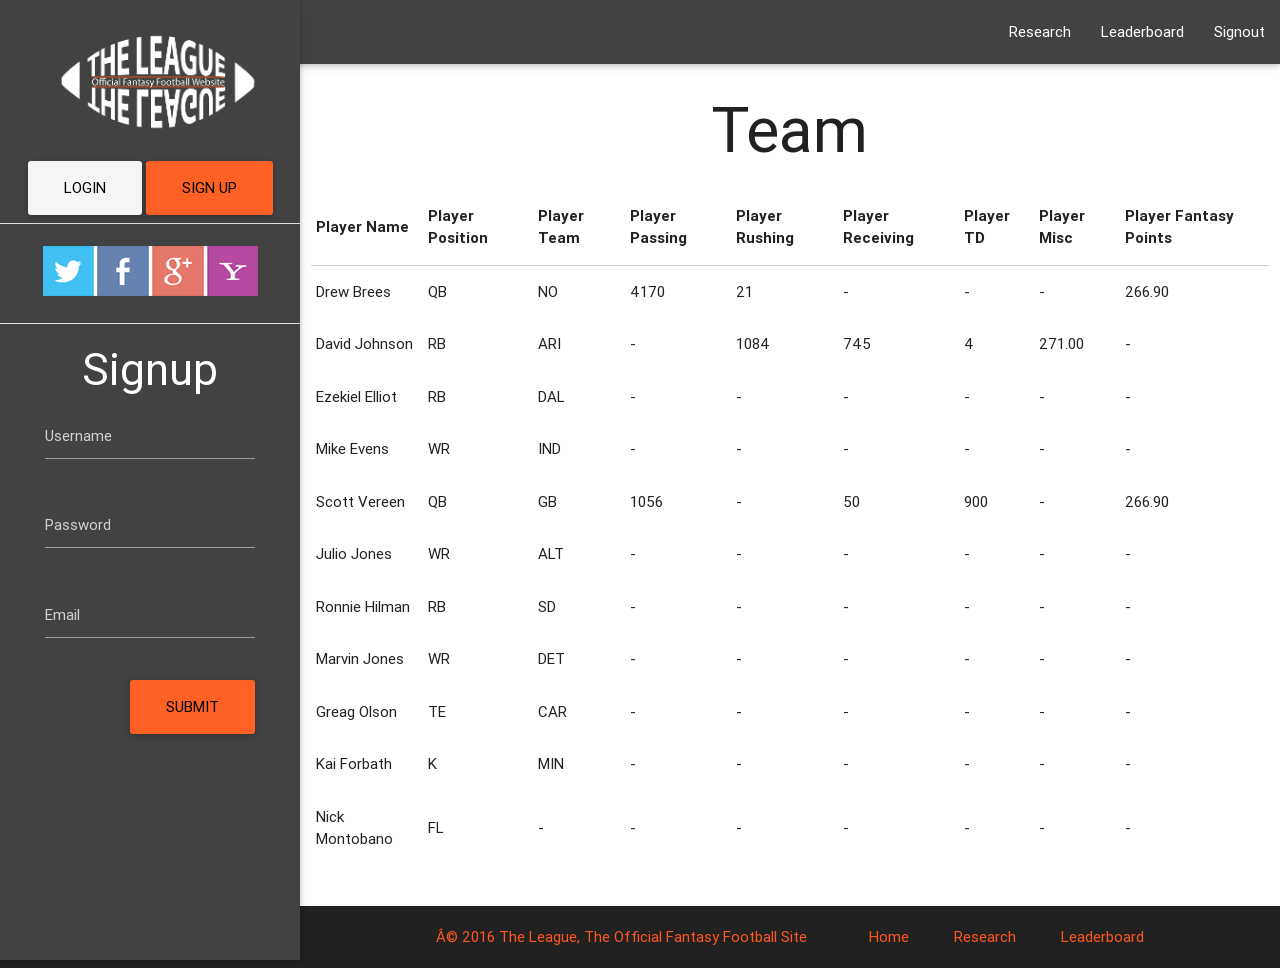
<file: Examples-of-Work/editTeam.html>
<!DOCTYPE html>
<html lang="en UTF-8">
<head>
    <link type="text/css" rel="stylesheet" href="footer.css"/>
    <link href="http://fonts.googleapis.com/icon?family=Material+Icons" rel="stylesheet">
    <link type="text/css" rel="stylesheet" href="css/materialize.css"  media="screen,projection"/>
    <meta name="viewport" content="width=device-width, initial-scale=1.0"/>
    <style>
        /* label underline focus color */
        .input-field input[type=text]:focus {
            border-bottom: 1px solid #ff5722;
            box-shadow: 0 1px 0 0 #000;
        }
        header, main, footer {
            padding-left: 300px;
        }

    </style>
</head>

<body>
<script src="https://ajax.googleapis.com/ajax/libs/jquery/3.1.0/jquery.min.js"></script>
<script async src="//platform.twitter.com/widgets.js" charset="utf-8"></script>
<script type="text/javascript" src="https://code.jquery.com/jquery-2.1.1.min.js"></script>
<script type="text/javascript" src="js/materialize.min.js"></script>
<script type="text/javascript" src="index.js"></script>
<script type="text/javascript" src="jquery-3.1.1.js"></script>
<!-- Navigation Bar -->
<nav>
    <div class="nav-wrapper grey darken-3">
        <ul class="right hide-on-med-and-down">
            <li><a href="research.html">Research</a></li>
            <li><a href="leaderboard.html">Leaderboard</a></li>
            <li><a id="signout" href="#">Signout</a></li>
        </ul>
    </div>
</nav>
<div class="loginDash">
    <ul id="slide-out" class="side-nav fixed grey darken-3">
        <li class="logo">
            <a href ="index.html"><img src="logos/SiteLogo-White+Orange.png" style= "width:250px;"></a>
        </li>
        <br />
        <br />
        <br />
        <br />
        <br />
        <!--Buttons-->
        <li class="center"><input type="button" class="waves-effect waves-light btn-large grey lighten-4 black-text" id="btnLogin" value="LOGIN" /> <input type="button" class="waves-effect waves-light btn-large deep-orange black-text" id="btnSignup" value="SIGN UP" /> </li>
        <li><div class="divider"></div></li>
        <br />
        <li class="center"><img src="icons/SocialMediaIcons.png"></li>
        <li><div class="divider"></div></li>
        <!--SocialMedia icons-->
        <div class="input-field">
            <div class="container">
                <h3 id="lblLogin" class="white-text center">Signup</h3>
                <li><input type="text" id="txtUsername" placeholder="Username"></li>
                <br />
                <li><input type="text" placeholder="Password"> </li>
                <br />
                <li><input type="text" id="txtEmail" placeholder="Email"> </li>
                <br />
                <li class="right"><input type="button" class="waves-effect waves-light btn-large deep-orange black-text" id="btnSubmit" value="Submit" /> </li>
            </div>
        </div>
    </ul>
</div>

<div class="userDash" style="visibility: hidden">
    <ul id="nav-mobile" class="side-nav fixed grey darken-3">
        <li class="logo">
            <a href ="index.html"><img src="logos/SiteLogo-White+Orange.png" style= "width:250px;"></a>
        </li>
        <br />
        <br />
        <br />
        <br />
        <br />
        <li><div class="divider"></div></li>
        <span class="right white-text">W-L-T</span>
        <a href="#!"><img class="circle" src="avatars/user1.jpg"></a>
        <div class="userView">
            <span class="white-text name">John Doe</span>
            <span class="white-text email">Team1</span>
        </div>
        <li><div class="divider"></div></li>
        <li><a href="editTeam.html"class="white-text"><i class="material-icons deep-orange-text">edit</i>Edit Team</a></li>
        <li><div class="divider"></div></li>
        <li><a href="trophies.html"class="white-text"><i class="material-icons deep-orange-text">grade</i>Trophies</a></li>
        <li><div class="divider"></div></li>
  
                <li>
                    <div class="input-field">
                   <a> <i id="btnInvite" class="material-icons prefix deep-orange-text">mail</i>
                    <input type="text" id="txtInvite" class="white-text" placeholder="   Invite"></a>
                    </div>
                </li>
                <li><div class="divider"></div></li>

<!--Matchups--> <div id="matchups">
                <li><a class="subheader white-text">Matchups</a></li>
                <li><a href="matchups.html"><i class="material-icons deep-orange-text right">delete</i>User2</a></li>
                <li><a href="matchups.html"><i class="material-icons deep-orange-text right">delete</i>User3</a></li>
                <li><a href="matchups.html"><i class="material-icons deep-orange-text right">delete</i>User4</a></li>
                <li><a href="matchups.html"><i class="material-icons deep-orange-text right">delete</i>User5</a></li>
                <li><a href="matchups.html"><i class="material-icons deep-orange-text right">delete</i>User6</a></li>
                <li><a href="matchups.html"><i class="material-icons deep-orange-text right">delete</i>User7</a></li>
            </div>

    </ul>
</div>

<main>

    <div class = "row">
        <div class = "col s12">
            

                <h1 class="center">Team</h1>

                <table class="highlight">
                    <thead>
                    <tr>
                        <th data-field="id">Player Name</th>
                        <th data-field="name">Player Position</th>
                        <th data-field="team">Player Team</th>
                        <th data-field="passing">Player Passing</th>
                        <th data-field="rushing">Player Rushing</th>
                        <th data-field="receiving">Player Receiving</th>
                        <th data-field="TD">Player TD</th>
                        <th data-field="misc">Player Misc</th>
                        <th data-field="points">Player Fantasy Points</th>
                    </tr>
                    </thead>

                    <tbody>
                    <tr>
                        <td>Drew Brees</td>
                        <td>QB</td>
                        <td>NO</td>
                        <td>4170</td>
                        <td>21</td>
                        <td>-</td>
                        <td>-</td>
                        <td>-</td>
                        <td>266.90</td>
                    </tr>
                    <tr>
                        <td>David Johnson</td>
                        <td>RB</td>
                        <td>ARI</td>
                        <td>-</td>
                        <td>1084</td>
                        <td>745</td>
                        <td>4</td>
                        <td>271.00</td>
						<td>-</td>
                    </tr>
                    <tr>
                        <td>Ezekiel Elliot</td>
                        <td>RB</td>
                        <td>DAL</td>
                        <td>-</td>
                        <td>-</td>
                        <td>-</td>
                        <td>-</td>
                        <td>-</td>
                        <td>-</td>
                    </tr>
                    <tr>
                        <td>Mike Evens</td>
                        <td>WR</td>
                        <td>IND</td>
                        <td>-</td>
                        <td>-</td>
                        <td>-</td>
                        <td>-</td>
                        <td>-</td>
                        <td>-</td>
                    </tr>
                    <tr>
                        <td>Scott Vereen</td>
                        <td>QB</td>
                        <td>GB</td>
                        <td>1056</td>
                        <td>-</td>
                        <td>50</td>
                        <td>900</td>
                        <td>-</td>
                        <td>266.90</td>
                    </tr>
                    <tr>
                        <td>Julio Jones</td>
                        <td>WR</td>
                        <td>ALT</td>
                        <td>-</td>
                        <td>-</td>
                        <td>-</td>
                        <td>-</td>
                        <td>-</td>
                        <td>-</td>
                    </tr>
                    <tr>
                        <td>Ronnie Hilman</td>
                        <td>RB</td>
                        <td>SD</td>
                        <td>-</td>
                        <td>-</td>
                        <td>-</td>
                        <td>-</td>
                        <td>-</td>
                        <td>-</td>
                    </tr>
                    <tr>
                        <td>Marvin Jones</td>
                        <td>WR</td>
                        <td>DET</td>
                        <td>-</td>
                        <td>-</td>
                        <td>-</td>
                        <td>-</td>
                        <td>-</td>
                        <td>-</td>
                    </tr>
                    <tr>
                        <td>Greag Olson</td>
                        <td>TE</td>
                        <td>CAR</td>
                        <td>-</td>
                        <td>-</td>
                        <td>-</td>
                        <td>-</td>
                        <td>-</td>
                        <td>-</td>
                    </tr>
                    <tr>
                        <td>Kai Forbath</td>
                        <td>K</td>
                        <td>MIN</td>
                        <td>-</td>
                        <td>-</td>
                        <td>-</td>
                        <td>-</td>
                        <td>-</td>
                        <td>-</td>
                    </tr>
                    <tr>
                        <td>Nick Montobano</td>
                        <td>FL</td>
                        <td>-</td>
                        <td>-</td>
                        <td>-</td>
                        <td>-</td>
                        <td>-</td>
                        <td>-</td>
                        <td>-</td>
                    </tr>
                    </tbody>
                </table>
</div>
</div>

</main>

<!-- Sticky Footer -->
    <footer class="page-footer footer-copyright grey darken-4 responsive">
        <div class="container deep-orange-text">
            <div class="row">
                <div class="co 10">
                    © 2016 The League, The Official Fantasy Football Site
                    <a class="deep-orange-text right" href="leaderboard.html">Leaderboard</a>
                    <a class="deep-orange-text right" href="research.html">Research&emsp;&emsp;&emsp;</a>
                    <a class="deep-orange-text right" href="index.html">Home&emsp;&emsp;&emsp;</a>
                </div>
            </div>
        </div>
    </footer>
</body>
</html>
</file>
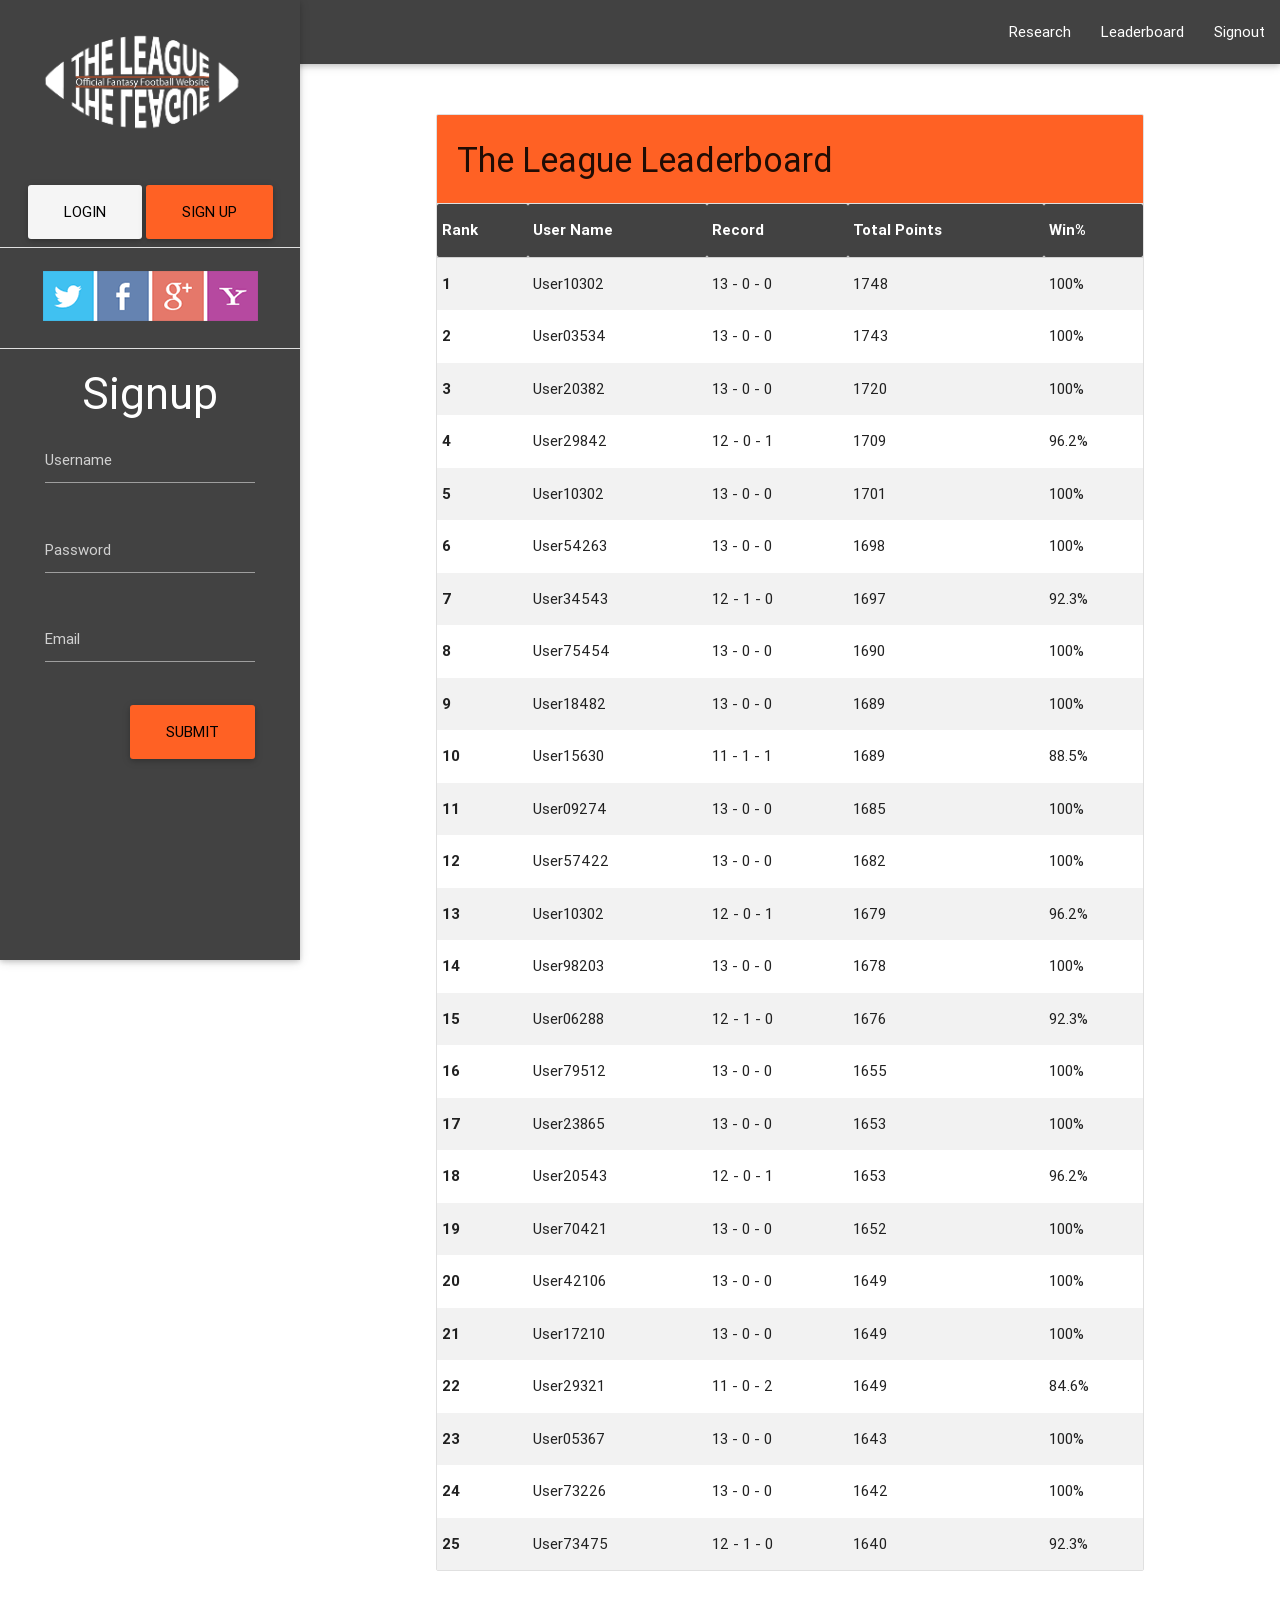
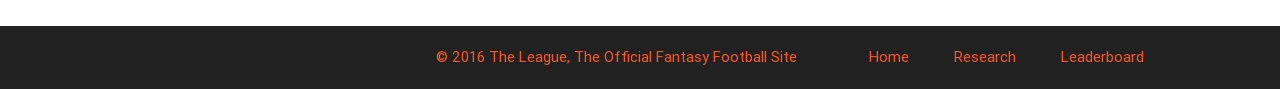
<file: Examples-of-Work/leaderboard.html>
<!DOCTYPE html>
<html lang="en">
<head>
    <meta charset="UTF-8">
    <title>Leaderboards</title>
    <link type="text/css" rel="stylesheet" href="footer.css"/>
    <link href="http://fonts.googleapis.com/icon?family=Material+Icons" rel="stylesheet"/>
    <link type="text/css" rel="stylesheet" href="css/materialize.css"  media="screen,projection"/>
    <meta name="viewport" content="width=device-width, initial-scale=1.0"/>
    <style>
        /* label underline focus color */
        .input-field input[type=text]:focus {
            border-bottom: 1px solid #ff5722;
            box-shadow: 0 1px 0 0 #000;
        }
header, main, footer {
        padding-left: 300px;
    }
    </style>
</head>
<body>
    <script src="https://ajax.googleapis.com/ajax/libs/jquery/3.1.0/jquery.min.js"></script>
    <script async src="//platform.twitter.com/widgets.js" charset="utf-8"></script>
    <script type="text/javascript" src="https://code.jquery.com/jquery-2.1.1.min.js"></script>
    <script type="text/javascript" src="js/materialize.min.js"></script>
    <script type="text/javascript" src="index.js"></script>
    <script type="text/javascript" src="jquery-3.1.1.js"></script>

    <!-- Navigation Bar -->
    <nav>
        <div class="nav-wrapper grey darken-3">
            <ul class="right hide-on-med-and-down">
                <li><a href="research.html">Research</a></li>
                <li><a href="leaderboard.html">Leaderboard</a></li>
                <li><a id="signout" href="#">Signout</a></li>
            </ul>
        </div>
    </nav>
    <div class="row">
        <div class="s3 m3 l3">
            <div class="loginDash">
                <ul id="slide-out" class="side-nav fixed grey darken-3">
                    <div class="background">
                        <img src="logos/SiteLogo-White+Orange.png" style= "width:250px;"/>
                    </div>
                    <!--Buttons-->
                    <li class="center"><input type="button" class="waves-effect waves-light btn-large grey lighten-4 black-text" id="btnLogin" value="LOGIN" /> <input type="button" class="waves-effect waves-light btn-large deep-orange black-text" id="btnSignup" value="SIGN UP" /> </li>
                    <li><div class="divider"></div></li>
                    <br />
                    <li class="center"><img src="icons/SocialMediaIcons.png"></li>
                    <li><div class="divider"></div></li>
                    <!--SocialMedia icons-->
                    <div class="input-field">
                        <div class="container">
                            <h3 id="lblLogin" class="white-text center">Signup</h3>
                            <li><input type="text" id="txtUsername" placeholder="Username"></li>
                            <br />
                            <li><input type="text" placeholder="Password"> </li>
                            <br />
                            <li><input type="text" id="txtEmail" placeholder="Email"> </li>
                            <br />
                            <li class="right"><input type="button" class="waves-effect waves-light btn-large deep-orange black-text" id="btnSubmit" value="Submit" /> </li>
                        </div>
                    </div>
                </ul>
            </div>

            <div class="userDash" style="visibility: hidden">
                <ul id="slide-out" class="side-nav fixed grey darken-3">
                    <div class="background">
                        <img src="logos/SiteLogo-White+Orange.png" style= "width:250px;">
                    </div>
                    <li><div class="divider"></div></li>
                    <span class="right white-text">W-L-T</span>
                    <a href="#!"><img class="circle" src="avatars/user1.jpg"></a>
                    <div class="userView">
                        <span class="white-text name">John Doe</span>
                        <span class="white-text email">Team1</span>
                    </div>
                    <li><div class="divider"></div></li>
                    <li><a href="editTeam.html"class="white-text"><i class="material-icons deep-orange-text">edit</i>Edit Team</a></li>
                    <li><div class="divider"></div></li>
                    <li><a href="trophies.html"class="white-text"><i class="material-icons deep-orange-text">grade</i>Trophies</a></li>
                    <li><div class="divider"></div></li>


                <li>
                    <div class="input-field">
                   <a> <i id="btnInvite" class="material-icons prefix deep-orange-text">mail</i>
                    <input type="text" id="txtInvite" class="white-text" placeholder="   Invite"></a>
                    </div>
                </li>
                <li><div class="divider"></div></li>

<!--Matchups--> <div id="matchups">
                <li><a class="subheader white-text">Matchups</a></li>
                <li><a href="matchups.html"><i class="material-icons deep-orange-text right">delete</i>User2</a></li>
                <li><a href="matchups.html"><i class="material-icons deep-orange-text right">delete</i>User3</a></li>
                <li><a href="matchups.html"><i class="material-icons deep-orange-text right">delete</i>User4</a></li>
                <li><a href="matchups.html"><i class="material-icons deep-orange-text right">delete</i>User5</a></li>
                <li><a href="matchups.html"><i class="material-icons deep-orange-text right">delete</i>User6</a></li>
                <li><a href="matchups.html"><i class="material-icons deep-orange-text right">delete</i>User7</a></li>
            </div>
                </ul>
            </div>
        </div>
    </div>

    <!-- Main Content Placeholder for Sticky Footer -->
    <main>
        <br />
        <div class="container">
            <div class="row">
                <div class="co l0">
                    <ul class="collection with-header">
                        <li class="collection-header deep-orange"><h4>The League Leaderboard</h4></li>
                        <!-- Leaderboard Table -->
                        <table class="striped">
                            <thead>
                                <tr class="grey darken-3 white-text">
                                    <td><b>Rank</b></td>
                                    <td><b>User Name</b></td>
                                    <td><b>Record</b></td>
                                    <td><b>Total Points</b></td>
                                    <td><b>Win%</b></td>
                                </tr>
                            </thead>
                            <tbody>
                                <tr>
                                    <td><b>1</b></td>
                                    <td>User10302</td>
                                    <td>13 - 0 - 0</td>
                                    <td>1748</td>
                                    <td>100%</td>
                                </tr>
                                <tr>
                                    <td><b>2</b></td>
                                    <td>User03534</td>
                                    <td>13 - 0 - 0</td>
                                    <td>1743</td>
                                    <td>100%</td>
                                </tr>
                                <tr>
                                    <td><b>3</b></td>
                                    <td>User20382</td>
                                    <td>13 - 0 - 0</td>
                                    <td>1720</td>
                                    <td>100%</td>
                                </tr>
                                <tr>
                                    <td><b>4</b></td>
                                    <td>User29842</td>
                                    <td>12 - 0 - 1</td>
                                    <td>1709</td>
                                    <td>96.2%</td>
                                </tr>
                                <tr>
                                    <td><b>5</b></td>
                                    <td>User10302</td>
                                    <td>13 - 0 - 0</td>
                                    <td>1701</td>
                                    <td>100%</td>
                                </tr>
                                <tr>
                                    <td><b>6</b></td>
                                    <td>User54263</td>
                                    <td>13 - 0 - 0</td>
                                    <td>1698</td>
                                    <td>100%</td>
                                </tr>
                                <tr>
                                    <td><b>7</b></td>
                                    <td>User34543</td>
                                    <td>12 - 1 - 0</td>
                                    <td>1697</td>
                                    <td>92.3%</td>
                                </tr>
                                <tr>
                                    <td><b>8</b></td>
                                    <td>User75454</td>
                                    <td>13 - 0 - 0</td>
                                    <td>1690</td>
                                    <td>100%</td>
                                </tr>
                                <tr>
                                    <td><b>9</b></td>
                                    <td>User18482</td>
                                    <td>13 - 0 - 0</td>
                                    <td>1689</td>
                                    <td>100%</td>
                                </tr>
                                <tr>
                                    <td><b>10</b></td>
                                    <td>User15630</td>
                                    <td>11 - 1 - 1</td>
                                    <td>1689</td>
                                    <td>88.5%</td>
                                </tr>
                                <tr>
                                    <td><b>11</b></td>
                                    <td>User09274</td>
                                    <td>13 - 0 - 0</td>
                                    <td>1685</td>
                                    <td>100%</td>
                                </tr>
                                <tr>
                                    <td><b>12</b></td>
                                    <td>User57422</td>
                                    <td>13 - 0 - 0</td>
                                    <td>1682</td>
                                    <td>100%</td>
                                </tr>
                                <tr>
                                    <td><b>13</b></td>
                                    <td>User10302</td>
                                    <td>12 - 0 - 1</td>
                                    <td>1679</td>
                                    <td>96.2%</td>
                                </tr>
                                <tr>
                                    <td><b>14</b></td>
                                    <td>User98203</td>
                                    <td>13 - 0 - 0</td>
                                    <td>1678</td>
                                    <td>100%</td>
                                </tr>
                                <tr>
                                    <td><b>15</b></td>
                                    <td>User06288</td>
                                    <td>12 - 1 - 0</td>
                                    <td>1676</td>
                                    <td>92.3%</td>
                                </tr>
                                <tr>
                                    <td><b>16</b></td>
                                    <td>User79512</td>
                                    <td>13 - 0 - 0</td>
                                    <td>1655</td>
                                    <td>100%</td>
                                </tr>
                                <tr>
                                    <td><b>17</b></td>
                                    <td>User23865</td>
                                    <td>13 - 0 - 0</td>
                                    <td>1653</td>
                                    <td>100%</td>
                                </tr>
                                <tr>
                                    <td><b>18</b></td>
                                    <td>User20543</td>
                                    <td>12 - 0 - 1</td>
                                    <td>1653</td>
                                    <td>96.2%</td>
                                </tr>
                                <tr>
                                    <td><b>19</b></td>
                                    <td>User70421</td>
                                    <td>13 - 0 - 0</td>
                                    <td>1652</td>
                                    <td>100%</td>
                                </tr>
                                <tr>
                                    <td><b>20</b></td>
                                    <td>User42106</td>
                                    <td>13 - 0 - 0</td>
                                    <td>1649</td>
                                    <td>100%</td>
                                </tr>
                                <tr>
                                    <td><b>21</b></td>
                                    <td>User17210</td>
                                    <td>13 - 0 - 0</td>
                                    <td>1649</td>
                                    <td>100%</td>
                                </tr>
                                <tr>
                                    <td><b>22</b></td>
                                    <td>User29321</td>
                                    <td>11 - 0 - 2</td>
                                    <td>1649</td>
                                    <td>84.6%</td>
                                </tr>
                                <tr>
                                    <td><b>23</b></td>
                                    <td>User05367</td>
                                    <td>13 - 0 - 0</td>
                                    <td>1643</td>
                                    <td>100%</td>
                                </tr>
                                <tr>
                                    <td><b>24</b></td>
                                    <td>User73226</td>
                                    <td>13 - 0 - 0</td>
                                    <td>1642</td>
                                    <td>100%</td>
                                </tr>
                                <tr>
                                    <td><b>25</b></td>
                                    <td>User73475</td>
                                    <td>12 - 1 - 0</td>
                                    <td>1640</td>
                                    <td>92.3%</td>
                                </tr>
                            </tbody>
                        </table>
                    </ul>
                </div>
            </div>
        </div>
    </main>
	
  <!-- Sticky Footer -->
    <footer class="page-footer footer-copyright grey darken-4 responsive">
        <div class="container deep-orange-text">
            <div class="row">
                <div class="co 10">
                    © 2016 The League, The Official Fantasy Football Site
                    <a class="deep-orange-text right" href="leaderboard.html">Leaderboard</a>
                    <a class="deep-orange-text right" href="research.html">Research&emsp;&emsp;&emsp;</a>
                    <a class="deep-orange-text right" href="index.html">Home&emsp;&emsp;&emsp;</a>
                </div>
            </div>
        </div>
    </footer>
</body>
</html>
</file>
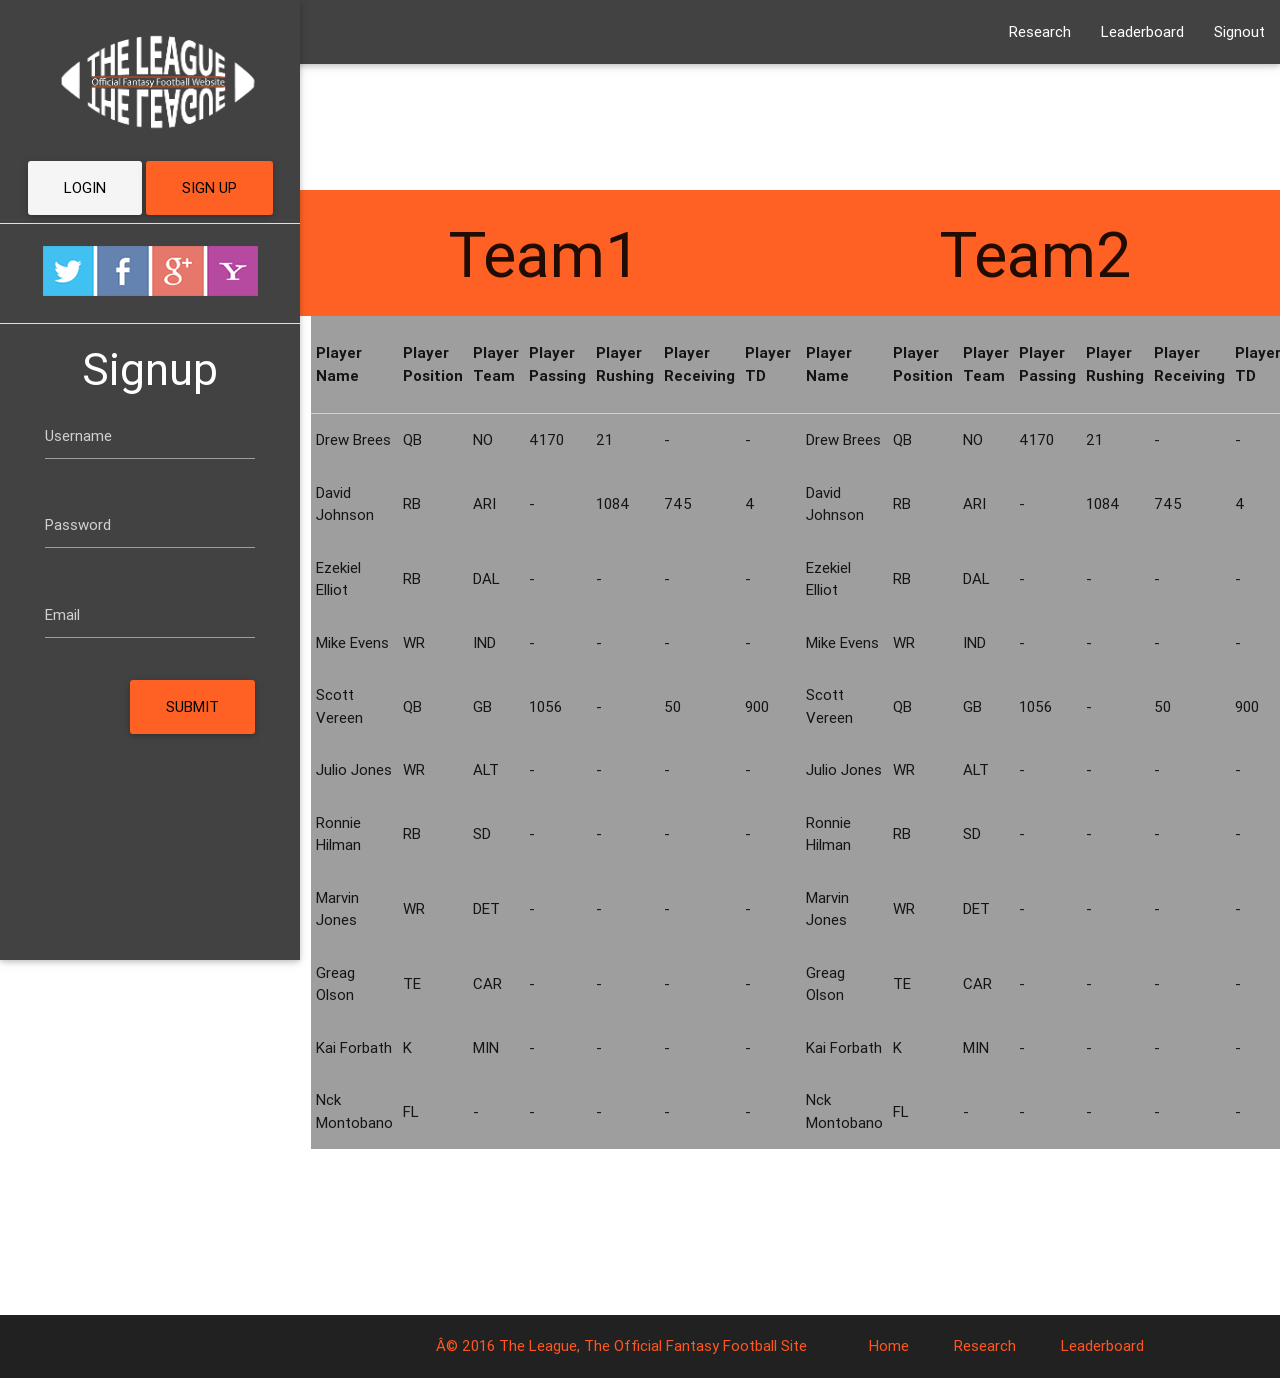
<file: Examples-of-Work/matchups.html>
<!DOCTYPE html>
<html lang="en UTF-8">
<head>
    <link type="text/css" rel="stylesheet" href="footer.css"/>
    <link href="http://fonts.googleapis.com/icon?family=Material+Icons" rel="stylesheet">
    <link type="text/css" rel="stylesheet" href="css/materialize.css"  media="screen,projection"/>
    <meta name="viewport" content="width=device-width, initial-scale=1.0"/>
    <style>
        /* label underline focus color */
        .input-field input[type=text]:focus {
            border-bottom: 1px solid #ff5722;
            box-shadow: 0 1px 0 0 #000;
        }
        header, main, footer {
            padding-left: 300px;
        }
		body{
		background-color: white;
		}

    </style>
</head>

<body>
<script src="https://ajax.googleapis.com/ajax/libs/jquery/3.1.0/jquery.min.js"></script>
<script async src="//platform.twitter.com/widgets.js" charset="utf-8"></script>
<script type="text/javascript" src="https://code.jquery.com/jquery-2.1.1.min.js"></script>
<script type="text/javascript" src="js/materialize.min.js"></script>
<script type="text/javascript" src="index.js"></script>
<script type="text/javascript" src="jquery-3.1.1.js"></script>
<!-- Navigation Bar -->
<nav>
    <div class="nav-wrapper grey darken-3">
        <ul class="right hide-on-med-and-down">
            <li><a href="research.html">Research</a></li>
            <li><a href="leaderboard.html">Leaderboard</a></li>
            <li><a id="signout" href="#">Signout</a></li>
        </ul>
    </div>
</nav>
<div class="loginDash">
    <ul id="slide-out" class="side-nav fixed grey darken-3">
        <li class="logo">
            <a href ="index.html"><img src="logos/SiteLogo-White+Orange.png" style= "width:250px;"></a>
        </li>
        <br />
        <br />
        <br />
        <br />
        <br />
        <!--Buttons-->
        <li class="center"><input type="button" class="waves-effect waves-light btn-large grey lighten-4 black-text" id="btnLogin" value="LOGIN" /> <input type="button" class="waves-effect waves-light btn-large deep-orange black-text" id="btnSignup" value="SIGN UP" /> </li>
        <li><div class="divider"></div></li>
        <br />
        <li class="center"><img src="icons/SocialMediaIcons.png"></li>
        <li><div class="divider"></div></li>
        <!--SocialMedia icons-->
        <div class="input-field">
            <div class="container">
                <h3 id="lblLogin" class="white-text center">Signup</h3>
                <li><input type="text" id="txtUsername" placeholder="Username"></li>
                <br />
                <li><input type="text" placeholder="Password"> </li>
                <br />
                <li><input type="text" id="txtEmail" placeholder="Email"> </li>
                <br />
                <li class="right"><input type="button" class="waves-effect waves-light btn-large deep-orange black-text" id="btnSubmit" value="Submit" /> </li>
            </div>
        </div>
    </ul>
</div>

<div class="userDash" style="visibility: hidden">
    <ul id="nav-mobile" class="side-nav fixed grey darken-3">
        <li class="logo">
            <a href ="index.html"><img src="logos/SiteLogo-White+Orange.png" style= "width:250px;"></a>
        </li>
        <br />
        <br />
        <br />
        <br />
        <br />
        <li><div class="divider"></div></li>
        <span class="right white-text">W-L-T</span>
        <a href="#!"><img class="circle" src="avatars/user1.jpg"></a>
        <div class="userView">
            <span class="white-text name">John Doe</span>
            <span class="white-text email">Team1</span>
        </div>
        <li><div class="divider"></div></li>
        <li><a href="editTeam.html"class="white-text"><i class="material-icons deep-orange-text">edit</i>Edit Team</a></li>
        <li><div class="divider"></div></li>
        <li><a href="trophies.html"class="white-text"><i class="material-icons deep-orange-text">grade</i>Trophies</a></li>
        <li><div class="divider"></div></li>

                <li>
                    <div class="input-field">
                   <a> <i id="btnInvite" class="material-icons prefix deep-orange-text">mail</i>
                    <input type="text" id="txtInvite" class="white-text" placeholder="   Invite"></a>
                    </div>
                </li>
                <li><div class="divider"></div></li>

<!--Matchups--> <div id="matchups">
                <li><a class="subheader white-text">Matchups</a></li>
                <li><a href="matchups.html"><i class="material-icons deep-orange-text right">delete</i>User2</a></li>
                <li><a href="matchups.html"><i class="material-icons deep-orange-text right">delete</i>User3</a></li>
                <li><a href="matchups.html"><i class="material-icons deep-orange-text right">delete</i>User4</a></li>
                <li><a href="matchups.html"><i class="material-icons deep-orange-text right">delete</i>User5</a></li>
                <li><a href="matchups.html"><i class="material-icons deep-orange-text right">delete</i>User6</a></li>
                <li><a href="matchups.html"><i class="material-icons deep-orange-text right">delete</i>User7</a></li>
            </div>

    </ul>
</div>
<!-- Main Content Placeholder for Sticky Footer -->
<main>
    <div class="row">
        <div class="col s12 center-align white-text"><h1>Team Match up</h1></div>
        <div class="col s6 deep-orange"><h1 class="center">Team1</h1></div>
		<div class="col s6 deep-orange"><h1 class="center">Team2</h1></div>
        <div class="col s6">

            <table class="highlight grey">
            <thead>
            <tr>

                <th data-field="id">Player Name</th>
                <th data-field="name">Player Position</th>
                <th data-field="team">Player Team</th>
                <th data-field="passing">Player Passing</th>
                <th data-field="rushing">Player Rushing</th>
                <th data-field="receiving">Player Receiving</th>
                <th data-field="TD">Player TD</th>
                <th data-field="misc">Player Misc</th>
                <th data-field="points">Player Fantasy Points</th>
            </tr>
            </thead>

            <tbody>
            <tr>
                <td>Drew Brees</td>
                <td>QB</td>
                <td>NO</td>
                <td>4170</td>
                <td>21</td>
                <td>-</td>
                <td>-</td>
                <td>-</td>
                <td>266.90</td>
            </tr>
            <tr>
                <td>David Johnson</td>
                <td>RB</td>
                <td>ARI</td>
                <td>-</td>
                <td>1084</td>
                <td>745</td>
                <td>4</td>
                <td>271.00</td>
            </tr>
            <tr>
                <td>Ezekiel Elliot</td>
                <td>RB</td>
                <td>DAL</td>
                <td>-</td>
                <td>-</td>
                <td>-</td>
                <td>-</td>
                <td>-</td>
                <td>-</td>
            </tr>
            <tr>
                <td>Mike Evens</td>
                <td>WR</td>
                <td>IND</td>
                <td>-</td>
                <td>-</td>
                <td>-</td>
                <td>-</td>
                <td>-</td>
                <td>-</td>
            </tr>
            <tr>
                <td>Scott Vereen</td>
                <td>QB</td>
                <td>GB</td>
                <td>1056</td>
                <td>-</td>
                <td>50</td>
                <td>900</td>
                <td>-</td>
                <td>266.90</td>
            </tr>
            <tr>
                <td>Julio Jones</td>
                <td>WR</td>
                <td>ALT</td>
                <td>-</td>
                <td>-</td>
                <td>-</td>
                <td>-</td>
                <td>-</td>
                <td>-</td>
            </tr>
            <tr>
                <td>Ronnie Hilman</td>
                <td>RB</td>
                <td>SD</td>
                <td>-</td>
                <td>-</td>
                <td>-</td>
                <td>-</td>
                <td>-</td>
                <td>-</td>
            </tr>
            <tr>
                <td>Marvin Jones</td>
                <td>WR</td>
                <td>DET</td>
                <td>-</td>
                <td>-</td>
                <td>-</td>
                <td>-</td>
                <td>-</td>
                <td>-</td>
            </tr>
            <tr>
                <td>Greag Olson</td>
                <td>TE</td>
                <td>CAR</td>
                <td>-</td>
                <td>-</td>
                <td>-</td>
                <td>-</td>
                <td>-</td>
                <td>-</td>
            </tr>
            <tr>
                <td>Kai Forbath</td>
                <td>K</td>
                <td>MIN</td>
                <td>-</td>
                <td>-</td>
                <td>-</td>
                <td>-</td>
                <td>-</td>
                <td>-</td>
            </tr>
            <tr>
                <td>Nck Montobano</td>
                <td>FL</td>
                <td>-</td>
                <td>-</td>
                <td>-</td>
                <td>-</td>
                <td>-</td>
                <td>-</td>
                <td>-</td>
            </tr>
        </tbody>
            </table>


        </div>
        <div class="col s6">

            <table class="highlight grey">
                <thead>
                <tr>
                    <th data-field="id">Player Name</th>
                    <th data-field="name">Player Position</th>
                    <th data-field="team">Player Team</th>
                    <th data-field="passing">Player Passing</th>
                    <th data-field="rushing">Player Rushing</th>
                    <th data-field="receiving">Player Receiving</th>
                    <th data-field="TD">Player TD</th>
                    <th data-field="misc">Player Misc</th>
                    <th data-field="points">Player Fantasy Points</th>
                </tr>
                </thead>

                <tbody>
                <tr>
                    <td>Drew Brees</td>
                    <td>QB</td>
                    <td>NO</td>
                    <td>4170</td>
                    <td>21</td>
                    <td>-</td>
                    <td>-</td>
                    <td>-</td>
                    <td>266.90</td>
                </tr>
                <tr>
                    <td>David Johnson</td>
                    <td>RB</td>
                    <td>ARI</td>
                    <td>-</td>
                    <td>1084</td>
                    <td>745</td>
                    <td>4</td>
                    <td>271.00</td>
                </tr>
                <tr>
                    <td>Ezekiel Elliot</td>
                    <td>RB</td>
                    <td>DAL</td>
                    <td>-</td>
                    <td>-</td>
                    <td>-</td>
                    <td>-</td>
                    <td>-</td>
                    <td>-</td>
                </tr>
                <tr>
                    <td>Mike Evens</td>
                    <td>WR</td>
                    <td>IND</td>
                    <td>-</td>
                    <td>-</td>
                    <td>-</td>
                    <td>-</td>
                    <td>-</td>
                    <td>-</td>
                </tr>
                <tr>
                    <td>Scott Vereen</td>
                    <td>QB</td>
                    <td>GB</td>
                    <td>1056</td>
                    <td>-</td>
                    <td>50</td>
                    <td>900</td>
                    <td>-</td>
                    <td>266.90</td>
                </tr>
                <tr>
                    <td>Julio Jones</td>
                    <td>WR</td>
                    <td>ALT</td>
                    <td>-</td>
                    <td>-</td>
                    <td>-</td>
                    <td>-</td>
                    <td>-</td>
                    <td>-</td>
                </tr>
                <tr>
                    <td>Ronnie Hilman</td>
                    <td>RB</td>
                    <td>SD</td>
                    <td>-</td>
                    <td>-</td>
                    <td>-</td>
                    <td>-</td>
                    <td>-</td>
                    <td>-</td>
                </tr>
                <tr>
                    <td>Marvin Jones</td>
                    <td>WR</td>
                    <td>DET</td>
                    <td>-</td>
                    <td>-</td>
                    <td>-</td>
                    <td>-</td>
                    <td>-</td>
                    <td>-</td>
                </tr>
                <tr>
                    <td>Greag Olson</td>
                    <td>TE</td>
                    <td>CAR</td>
                    <td>-</td>
                    <td>-</td>
                    <td>-</td>
                    <td>-</td>
                    <td>-</td>
                    <td>-</td>
                </tr>
                <tr>
                    <td>Kai Forbath</td>
                    <td>K</td>
                    <td>MIN</td>
                    <td>-</td>
                    <td>-</td>
                    <td>-</td>
                    <td>-</td>
                    <td>-</td>
                    <td>-</td>
                </tr>
                <tr>
                    <td>Nck Montobano</td>
                    <td>FL</td>
                    <td>-</td>
                    <td>-</td>
                    <td>-</td>
                    <td>-</td>
                    <td>-</td>
                    <td>-</td>
                    <td>-</td>
                </tr>
                </tbody>
            </table>
        
		</div>
        <div class="col s12 center-align white-text"><h1>Winner is User 1</h1></div>
    </div>
	
	
	
</main>

<!-- Sticky Footer -->
    <footer class="page-footer footer-copyright grey darken-4 responsive">
        <div class="container deep-orange-text">
            <div class="row">
                <div class="co 10">
                    © 2016 The League, The Official Fantasy Football Site
                    <a class="deep-orange-text right" href="leaderboard.html">Leaderboard</a>
                    <a class="deep-orange-text right" href="research.html">Research&emsp;&emsp;&emsp;</a>
                    <a class="deep-orange-text right" href="index.html">Home&emsp;&emsp;&emsp;</a>
                </div>
            </div>
        </div>
    </footer>
</body>
</html>
</file>
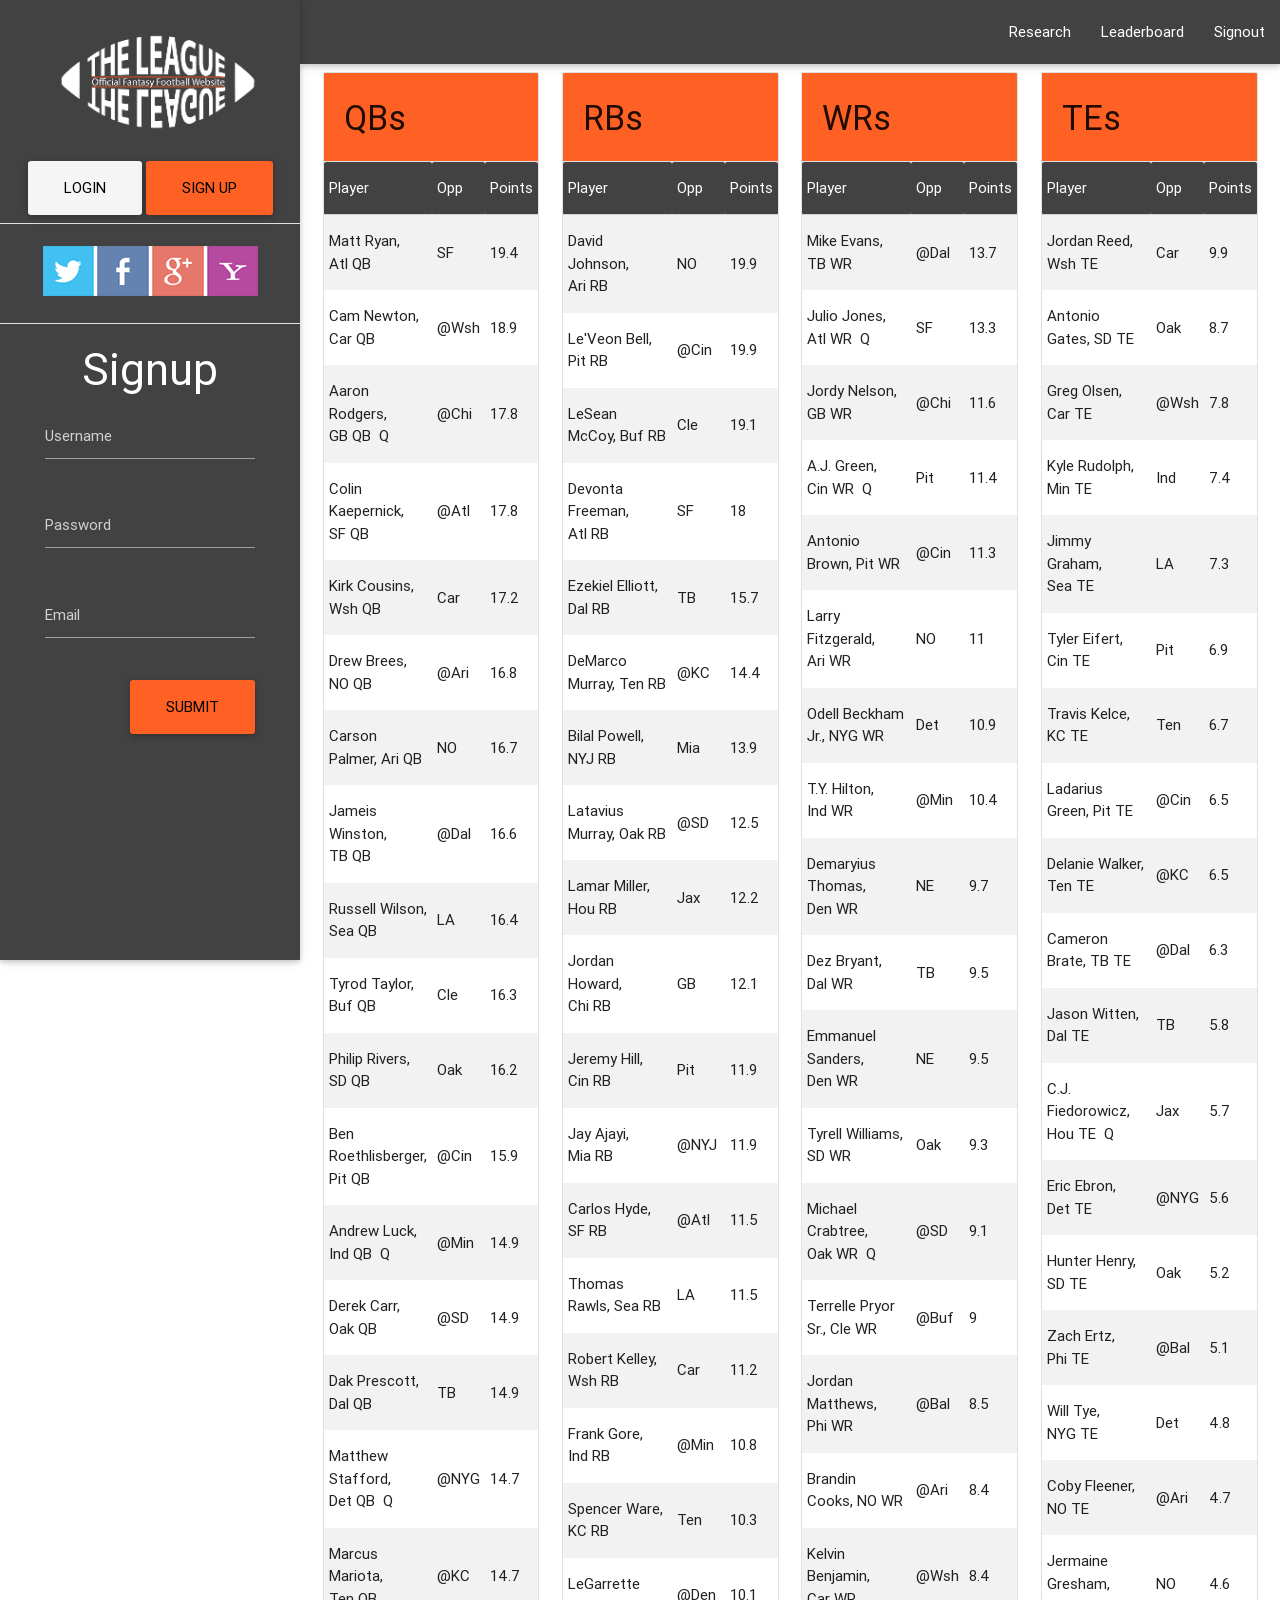
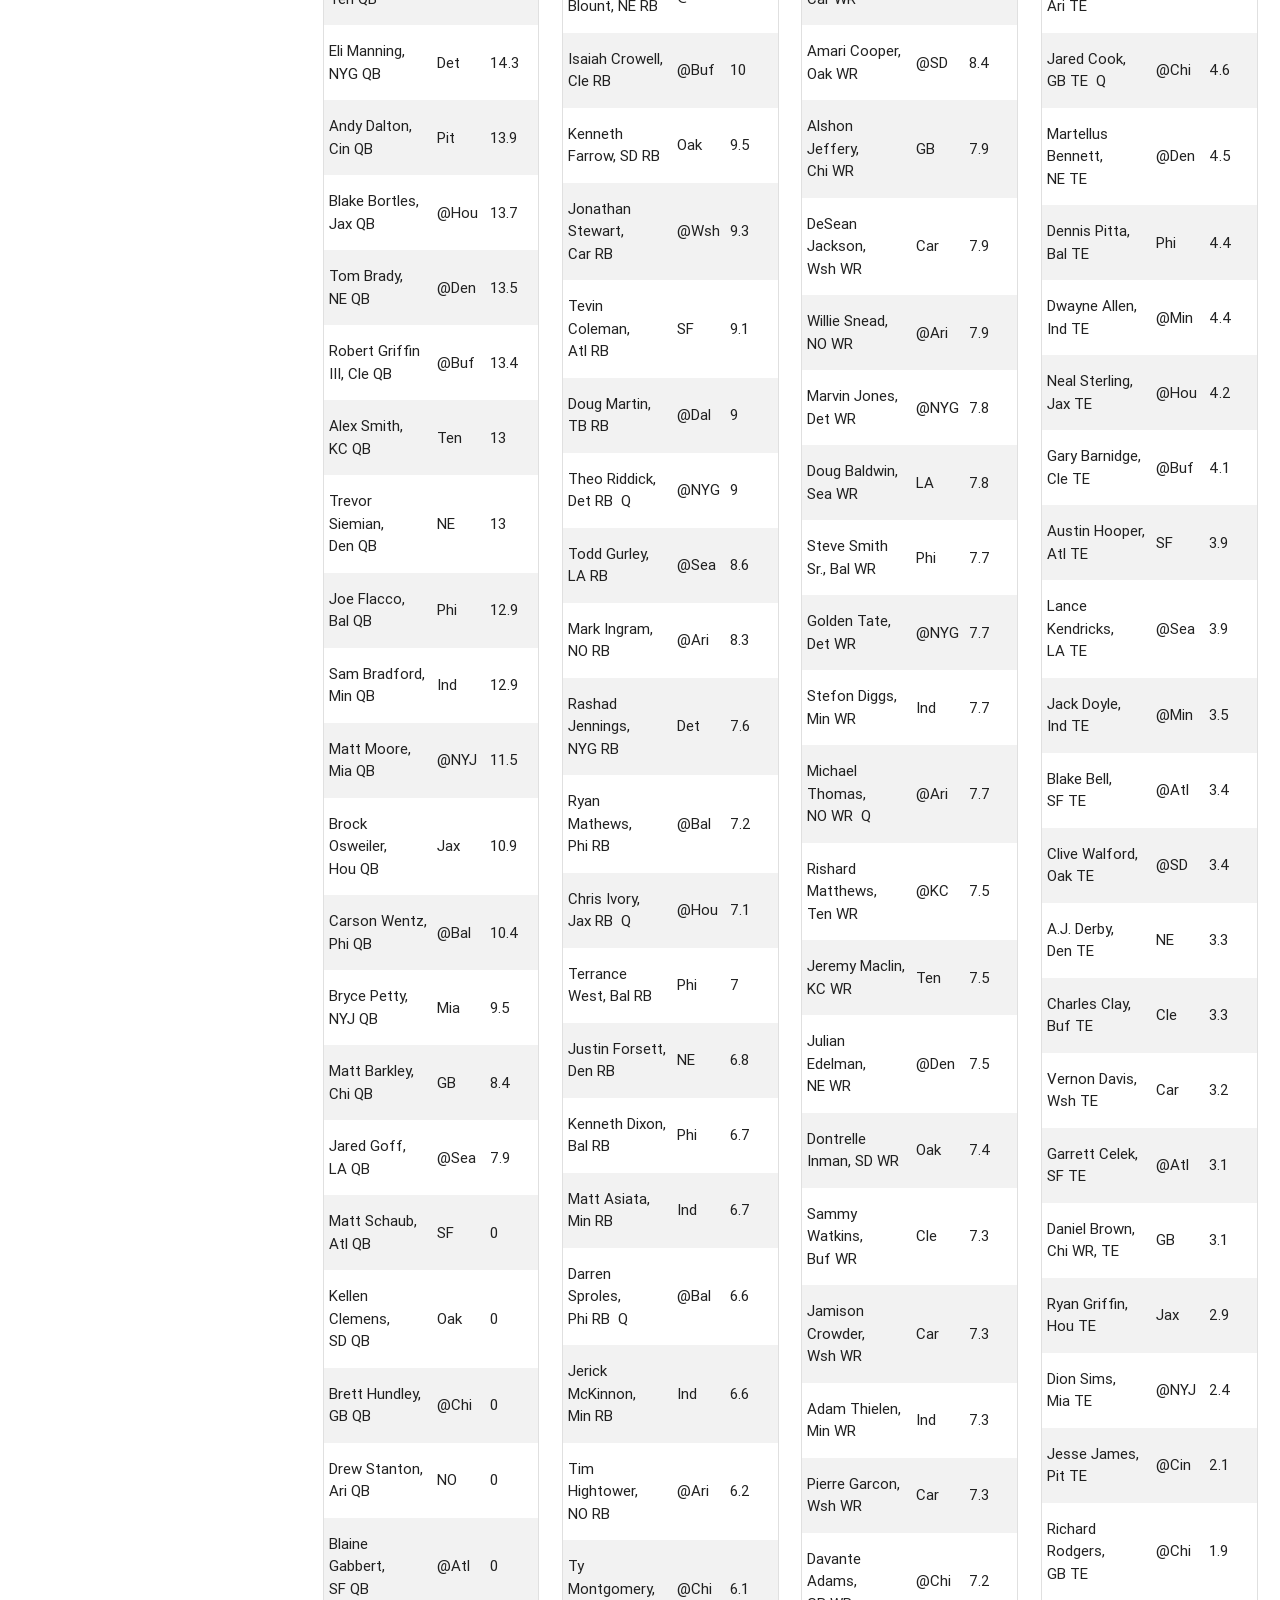
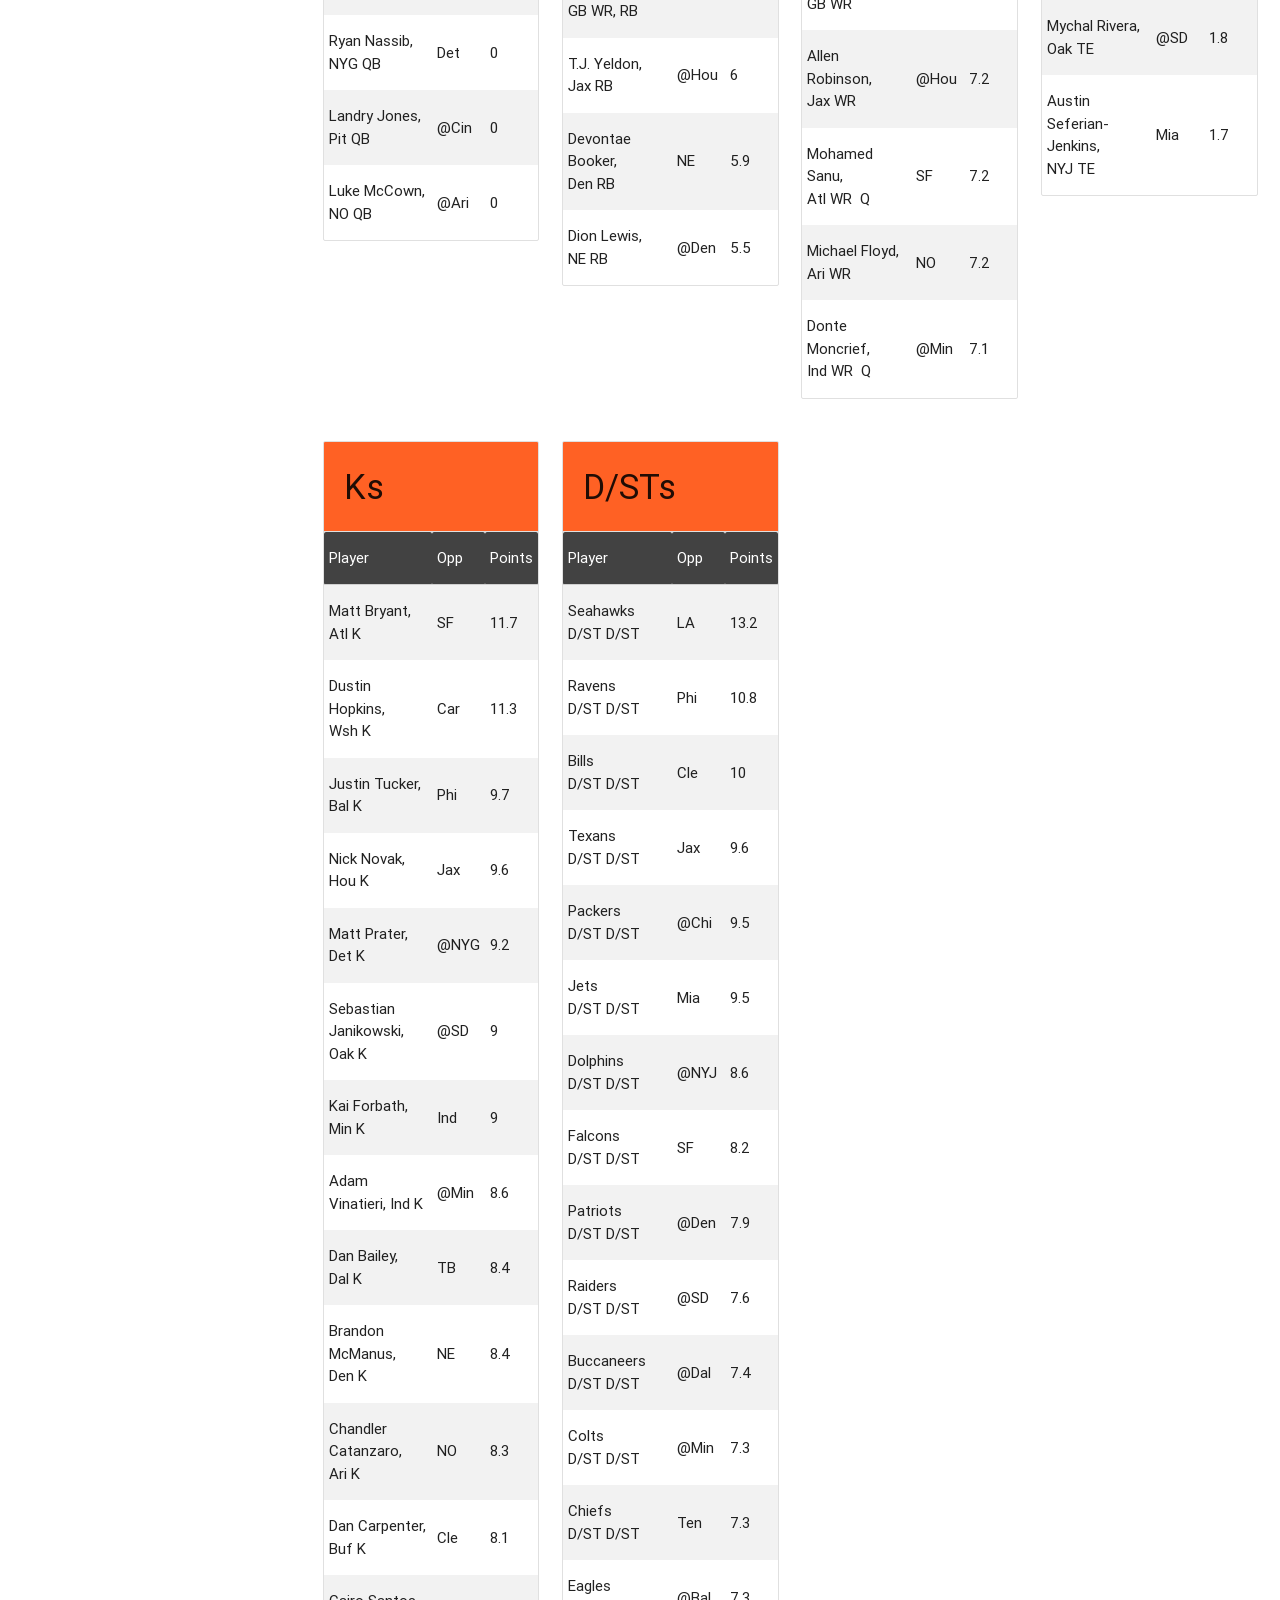
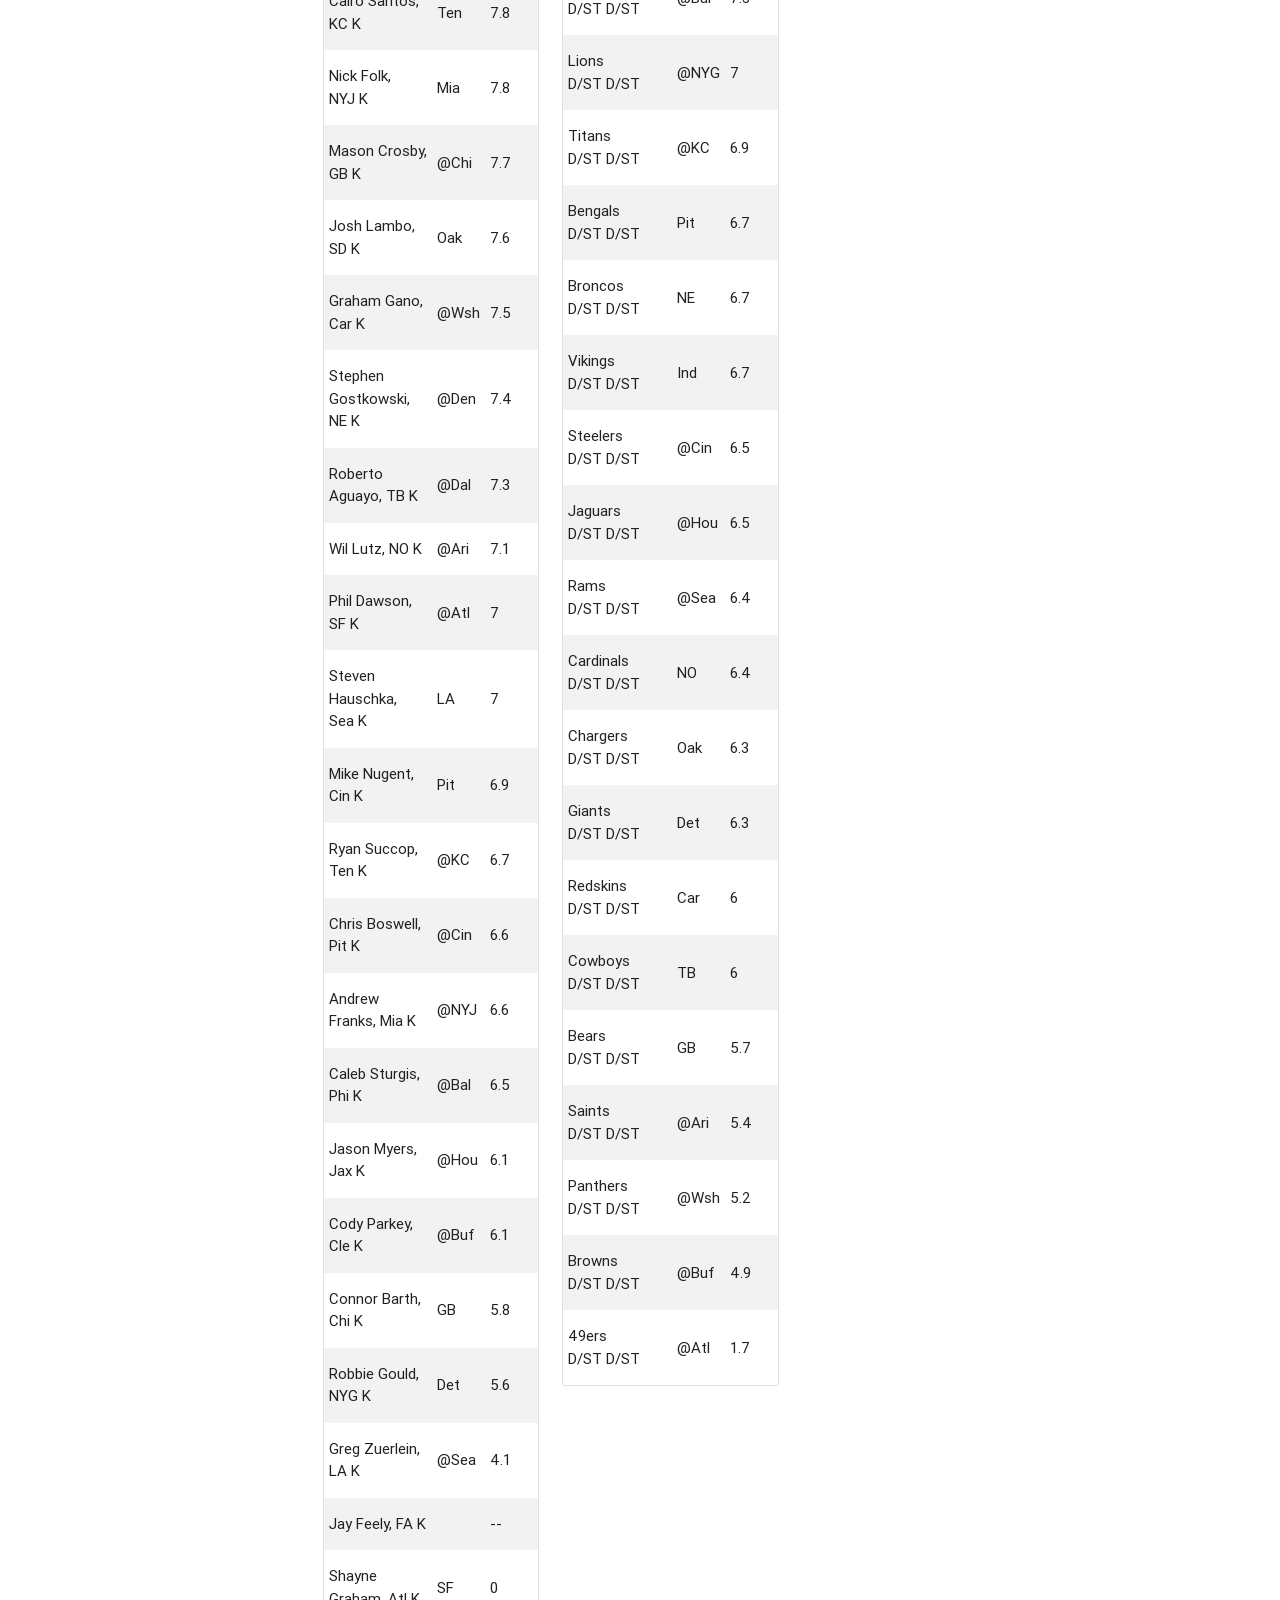
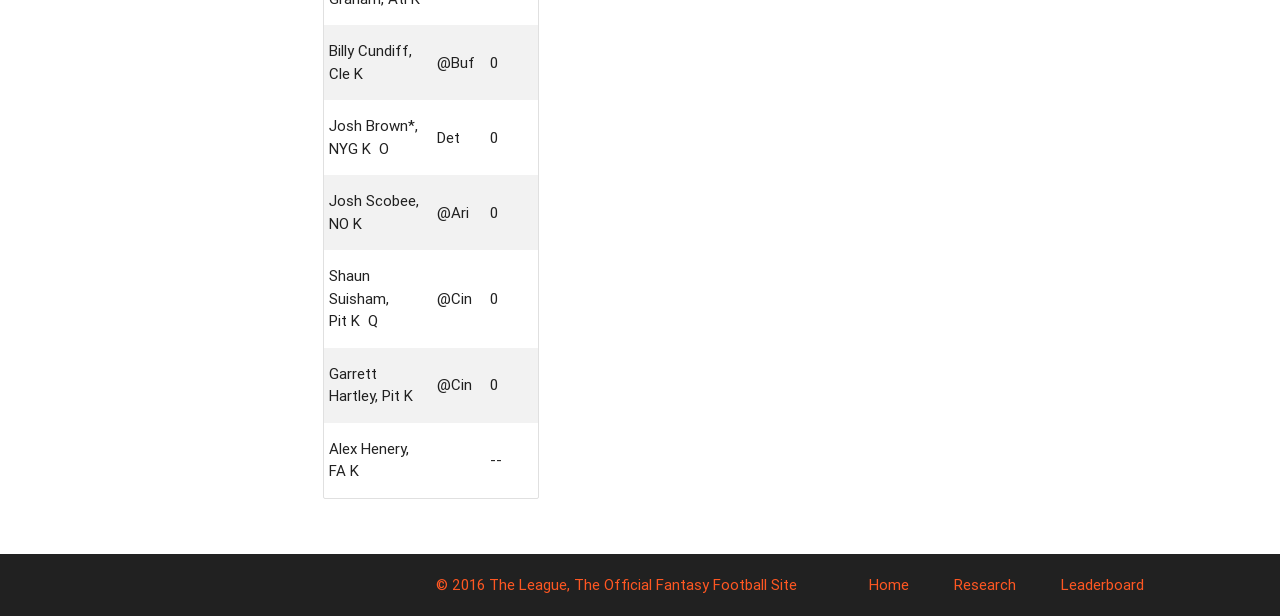
<file: Examples-of-Work/research.html>
<!DOCTYPE html>
<html lang="en UTF-8">
<head>
<link type="text/css" rel="stylesheet" href="footer.css"/>
<link href="http://fonts.googleapis.com/icon?family=Material+Icons" rel="stylesheet">
<link type="text/css" rel="stylesheet" href="css/materialize.css"  media="screen,projection"/>
<meta name="viewport" content="width=device-width, initial-scale=1.0"/>
<style>
    /* label underline focus color */
    .input-field input[type=text]:focus {
        border-bottom: 1px solid #ff5722;
        box-shadow: 0 1px 0 0 #000;
    }
    header, main, footer {
        padding-left: 300px;
    }
</style>
</head>
<body>
<header>
    <nav>
        <div class="nav-wrapper grey darken-3">
            <ul class="right hide-on-med-and-down">
                <li><a href="research.html">Research</a></li>
                <li><a href="leaderboard.html">Leaderboard</a></li>
                <li><a id="signout" href="#">Signout</a></li>
            </ul>
        </div>
    </nav>

    <div class="loginDash">
        <ul id="slide-out" class="side-nav fixed grey darken-3">
            <li class="logo">
                <a href ="index.html"><img src="logos/SiteLogo-White+Orange.png" style= "width:250px;"></a>
            </li>
            <br />
            <br />
            <br />
            <br />
            <br />
            <!--Buttons-->
            <li class="center"><input type="button" class="waves-effect waves-light btn-large grey lighten-4 black-text" id="btnLogin" value="LOGIN" /> <input type="button" class="waves-effect waves-light btn-large deep-orange black-text" id="btnSignup" value="SIGN UP" /> </li>
            <li><div class="divider"></div></li>
            <br />
            <li class="center"><img src="icons/SocialMediaIcons.png"></li>
            <li><div class="divider"></div></li>
            <!--SocialMedia icons-->
            <div class="input-field">
                <div class="container">
                    <h3 id="lblLogin" class="white-text center">Signup</h3>
                    <li><input type="text" id="txtUsername" placeholder="Username"></li>
                    <br />
                    <li><input type="text" placeholder="Password"> </li>
                    <br />
                    <li><input type="text" id="txtEmail" placeholder="Email"> </li>
                    <br />
                    <li class="right"><input type="button" class="waves-effect waves-light btn-large deep-orange black-text" id="btnSubmit" value="Submit" /> </li>
                </div>
            </div>
        </ul>
    </div>


    <div class="userDash" style="visibility: hidden">
        <ul id="slide-out" class="side-nav fixed grey darken-3">
            <li class="logo">
                <a href ="index.html"><img src="logos/SiteLogo-White+Orange.png" style= "width:250px;"></a>
            </li>
            <br />
            <br />
            <br />
            <br />
            <br />
            <li><div class="divider"></div></li>
            <span class="right white-text">W-L-T</span>
            <a href="#!"><img class="circle" src="avatars/user1.jpg"></a>
            <div class="userView">
                <span class="white-text name">John Doe</span>
                <span class="white-text email">Team1</span>
            </div>
            <li><div class="divider"></div></li>
            <li><a href="editTeam.html"class="white-text"><i class="material-icons deep-orange-text">edit</i>Edit Team</a></li>
            <li><div class="divider"></div></li>
            <li><a href="trophies.html"class="white-text"><i class="material-icons deep-orange-text">grade</i>Trophies</a></li>
            <li><div class="divider"></div></li>
            <li>
                <div class="input-field">
                    <a> <i id="btnInvite" class="material-icons prefix deep-orange-text">mail</i>
                        <input type="text" id="txtInvite" class="white-text" placeholder="   Invite"></a>
                </div>
            </li>
            <li><div class="divider"></div></li>

            <!--Matchups--> <div id="matchups">
            <li><a class="subheader white-text">Matchups</a></li>
            <li><a href="matchups.html"><i class="material-icons deep-orange-text right">delete</i>User2</a></li>
            <li><a href="matchups.html"><i class="material-icons deep-orange-text right">delete</i>User3</a></li>
            <li><a href="matchups.html"><i class="material-icons deep-orange-text right">delete</i>User4</a></li>
            <li><a href="matchups.html"><i class="material-icons deep-orange-text right">delete</i>User5</a></li>
            <li><a href="matchups.html"><i class="material-icons deep-orange-text right">delete</i>User6</a></li>
            <li><a href="matchups.html"><i class="material-icons deep-orange-text right">delete</i>User7</a></li>
        </div>
        </ul>
    </div>
</header>
<script src="https://ajax.googleapis.com/ajax/libs/jquery/3.1.0/jquery.min.js"></script>
<script async src="//platform.twitter.com/widgets.js" charset="utf-8"></script>
<script type="text/javascript" src="https://code.jquery.com/jquery-2.1.1.min.js"></script>
<script type="text/javascript" src="js/materialize.min.js"></script>
<script type="text/javascript" src="index.js"></script>
<script type="text/javascript" src="research.js"></script>
<script type="text/javascript" src="jquery-3.1.1.js"></script>
<!-- Navigation Bar -->
<!-- Main Content Placeholder for Sticky Footer -->
<main>

    <div class = "row">
        <div class = "col s12">
                <div class="col l3">
                    <ul class="collection with-header">
                        <li class="collection-header deep-orange"><h4>QBs</h4></li>
                        <table class = "striped">
                            <thead>
                            <tr class="grey darken-3 white-text">
                                <td>Player</td>
                                <td>Opp</td>
                                <td>Points</td>
                            </tr>
                            </thead>
                            <tbody id="qb">

                            </tbody>
                        </table>

                    </ul>
                </div>
                <div class="col l3">
                    <ul class="collection with-header">
                        <li class="collection-header deep-orange"><h4>RBs</h4></li>
                        <table class = "striped">
                            <thead>
                            <tr class="grey darken-3 white-text">
                                <td>Player</td>
                                <td>Opp</td>
                                <td>Points</td>
                            </tr>
                            </thead>
                            <tbody id="rb">

                            </tbody>
                        </table>

                    </ul>
                </div>
                <div class="col l3">
                    <ul class="collection with-header">
                        <li class="collection-header deep-orange"><h4>WRs</h4></li>
                        <table class = "striped">
                            <thead>
                            <tr class="grey darken-3 white-text">
                                <td>Player</td>
                                <td>Opp</td>
                                <td>Points</td>
                            </tr>
                            </thead>
                            <tbody id="wr">

                            </tbody>
                        </table>

                    </ul>
                </div>
            <div class="col l3">
                <ul class="collection with-header">
                    <li class="collection-header deep-orange"><h4>TEs</h4></li>
                    <table class = "striped">
                        <thead>
                        <tr  class="grey darken-3 white-text">
                            <td>Player</td>
                            <td>Opp</td>
                            <td>Points</td>
                        </tr>
                        </thead>
                        <tbody id="te">

                        </tbody>
                    </table>

                </ul>
            </div>
            </div>
        </div>
        <div class = "row">
                <div class = "col s12">
                    <div class="col l3">
                        <ul class="collection with-header">
                            <li class="collection-header deep-orange"><h4>Ks</h4></li>
                            <table class = "striped">
                                <thead>
                                <tr class="grey darken-3 white-text">
                                    <td>Player</td>
                                    <td>Opp</td>
                                    <td>Points</td>
                                </tr>
                                </thead>
                                <tbody id="ks">

                                </tbody>
                            </table>

                        </ul>
                    </div>
                    <div class="col l3">
                        <ul class="collection with-header">
                            <li class="collection-header deep-orange"><h4>D/STs</h4></li>
                            <table class = "striped">
                                <thead>
                                <tr class="grey darken-3 white-text">
                                    <td>Player</td>
                                    <td>Opp</td>
                                    <td>Points</td>
                                </tr>
                                </thead>
                                <tbody id="dst">

                                </tbody>
                            </table>

                        </ul>
                    </div>
                </div>
            </div>
</main>

<!-- Sticky Footer -->
    <footer class="page-footer footer-copyright grey darken-4 responsive">
        <div class="container deep-orange-text">
            <div class="row">
                <div class="co 10">
                    © 2016 The League, The Official Fantasy Football Site
                    <a class="deep-orange-text right" href="leaderboard.html">Leaderboard</a>
                    <a class="deep-orange-text right" href="research.html">Research&emsp;&emsp;&emsp;</a>
                    <a class="deep-orange-text right" href="index.html">Home&emsp;&emsp;&emsp;</a>
                </div>
            </div>
        </div>
    </footer>
</body>
</html>
</file>
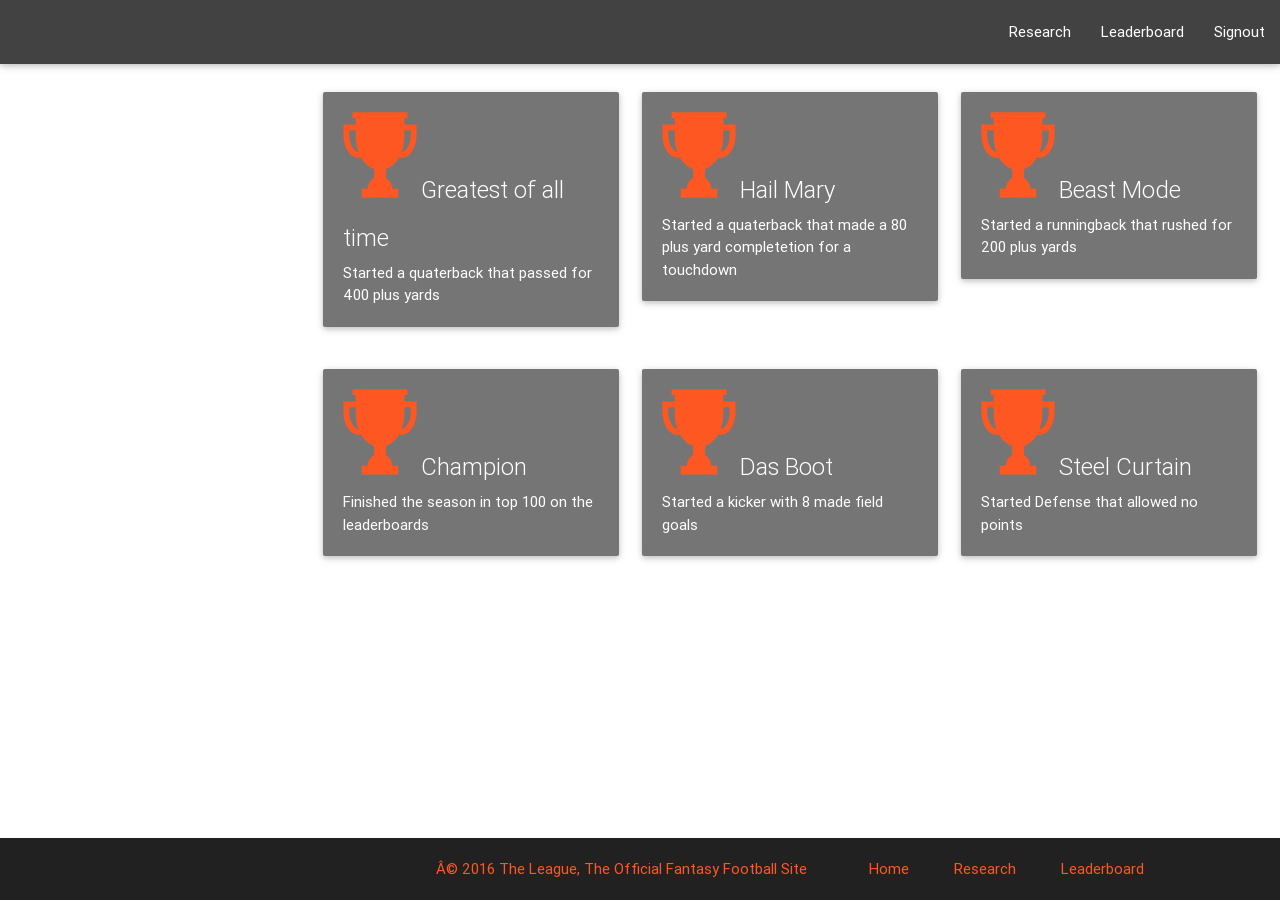
<file: Examples-of-Work/trophies.html>
<!DOCTYPE html>
<html lang="en UTF-8">
<head>
    <link type="text/css" rel="stylesheet" href="footer.css"/>
    <link href="http://fonts.googleapis.com/icon?family=Material+Icons" rel="stylesheet">
    <link type="text/css" rel="stylesheet" href="css/materialize.css"  media="screen,projection"/>
    <meta name="viewport" content="width=device-width, initial-scale=1.0"/>
    <style>
        /* label underline focus color */
        .input-field input[type=text]:focus {
            border-bottom: 1px solid #ff5722;
            box-shadow: 0 1px 0 0 #000;
        }
        header, main, footer {
            padding-left: 300px;
        }
    </style>
</head>

<body>
<script src="https://ajax.googleapis.com/ajax/libs/jquery/3.1.0/jquery.min.js"></script>
<script async src="//platform.twitter.com/widgets.js" charset="utf-8"></script>
<script type="text/javascript" src="https://code.jquery.com/jquery-2.1.1.min.js"></script>
<script type="text/javascript" src="js/materialize.min.js"></script>
<script type="text/javascript" src="index.js"></script>
<script type="text/javascript" src="jquery-3.1.1.js"></script>
<!-- Navigation Bar -->
<nav>
    <div class="nav-wrapper grey darken-3">
        <ul class="right hide-on-med-and-down">
            <li><a href="research.html">Research</a></li>
            <li><a href="leaderboard.html">Leaderboard</a></li>
            <li><a id="signout" href="#">Signout</a></li>
        </ul>
    </div>
</nav>
<div class="row">
    <div class="s3 m3 l3">
        <div class="userDash">
            <ul id="slide-out" class="side-nav fixed grey darken-3">
                <div class="background">
                    <img src="logos/SiteLogo-White+Orange.png" style= "width:250px;">
                </div>

                <li><div class="divider"></div></li>
                <span class="right white-text">W-L-T</span>
                <a href="#!"><img class="circle" src="avatars/user1.jpg"></a>
                <div class="userView">
                    <span class="white-text name">John Doe</span>
                    <span class="white-text email">Team1</span>
                </div>
                <li><div class="divider"></div></li>
                <li><a href="editTeam.html"class="white-text"><i class="material-icons deep-orange-text">edit</i>Edit Team</a></li>
                <li><div class="divider"></div></li>
                <li><a href="trophies.html"class="white-text"><i class="material-icons deep-orange-text">grade</i>Trophies</a></li>
                <li><div class="divider"></div></li>
                <li>
                    <div class="input-field">
                        <a> <i id="btnInvite" class="material-icons prefix deep-orange-text">mail</i>
                            <input type="text" id="txtInvite" class="white-text" placeholder="   Invite"></a>
                    </div>
                </li>
                <li><div class="divider"></div></li>

                <!--Matchups--> <div id="matchups">
                <li><a class="subheader white-text">Matchups</a></li>
                <li><a href="matchups.html"><i class="material-icons deep-orange-text right">delete</i>User2</a></li>
                <li><a href="matchups.html"><i class="material-icons deep-orange-text right">delete</i>User3</a></li>
                <li><a href="matchups.html"><i class="material-icons deep-orange-text right">delete</i>User4</a></li>
                <li><a href="matchups.html"><i class="material-icons deep-orange-text right">delete</i>User5</a></li>
                <li><a href="matchups.html"><i class="material-icons deep-orange-text right">delete</i>User6</a></li>
                <li><a href="matchups.html"><i class="material-icons deep-orange-text right">delete</i>User7</a></li>
            </div>
            </ul>
        </div>
    </div>
</div>
<!-- Main Content Placeholder for Sticky Footer -->
<main>

      <div class = "row">
          <div class = "col l12">
              <div class = "col l4">
                  <div class="card grey darken-1">
                      <div class="card-content white-text">
                         <img src="avatars/trophy.png">
                         <span class="card-title">Greatest of all time</span>
                         <p>Started a quaterback that passed for 400 plus yards</p>
                      </div>
                  </div>
              </div>
              <div class = "col l4">
                  <div class="card grey darken-1">
                      <div class="card-content white-text">
                          <img src="avatars/trophy.png">
                          <span class="card-title">Hail Mary</span>
                          <p>Started a quaterback that made a 80 plus yard completetion for a touchdown</p>
                      </div>
                  </div>
              </div>
              <div class = "col l4">
                  <div class="card grey darken-1">
                      <div class="card-content white-text">
                          <img src="avatars/trophy.png">
                          <span class="card-title">Beast Mode</span>
                          <p>Started a runningback that rushed for 200 plus yards</p>
                      </div>
                  </div>
              </div>
          </div>
      </div>
      <div class = "row">
          <div class = "col l12">
              <div class = "col l4">
                  <div class="card grey darken-1">
                      <div class="card-content white-text">
                          <img src="avatars/trophy.png">
                          <span class="card-title">Champion</span>
                          <p>Finished the season in top 100 on the leaderboards</p>
                      </div>
                  </div>
              </div>
              <div class = "col l4">
                  <div class="card grey darken-1">
                      <div class="card-content white-text">
                          <img src="avatars/trophy.png">
                          <span class="card-title">Das Boot</span>
                          <p>Started a kicker with 8 made field goals</p>
                      </div>
                  </div>
              </div>
              <div class = "col l4">
                  <div class="card grey darken-1">
                      <div class="card-content white-text">
                          <img src="avatars/trophy.png">
                          <span class="card-title">Steel Curtain</span>
                          <p>Started Defense that allowed no points</p>
                      </div>
                  </div>
              </div>
          </div>
      </div>
      <div class = "row">
          <div class = "col l12">

          </div>
      </div>

</main>

<!-- Sticky Footer -->
    <footer class="page-footer footer-copyright grey darken-4 responsive">
        <div class="container deep-orange-text">
            <div class="row">
                <div class="co 10">
                    © 2016 The League, The Official Fantasy Football Site
                    <a class="deep-orange-text right" href="leaderboard.html">Leaderboard</a>
                    <a class="deep-orange-text right" href="research.html">Research&emsp;&emsp;&emsp;</a>
                    <a class="deep-orange-text right" href="index.html">Home&emsp;&emsp;&emsp;</a>
                </div>
            </div>
        </div>
    </footer>
</body>
</html>
</file>
<file: Examples-of-Work/footer.css>
/* Sticky Footer */
body {
  display: flex;
  min-height: 100vh;
  flex-direction: column;
}

main {
  flex: 1 0 auto;
}
</file>
